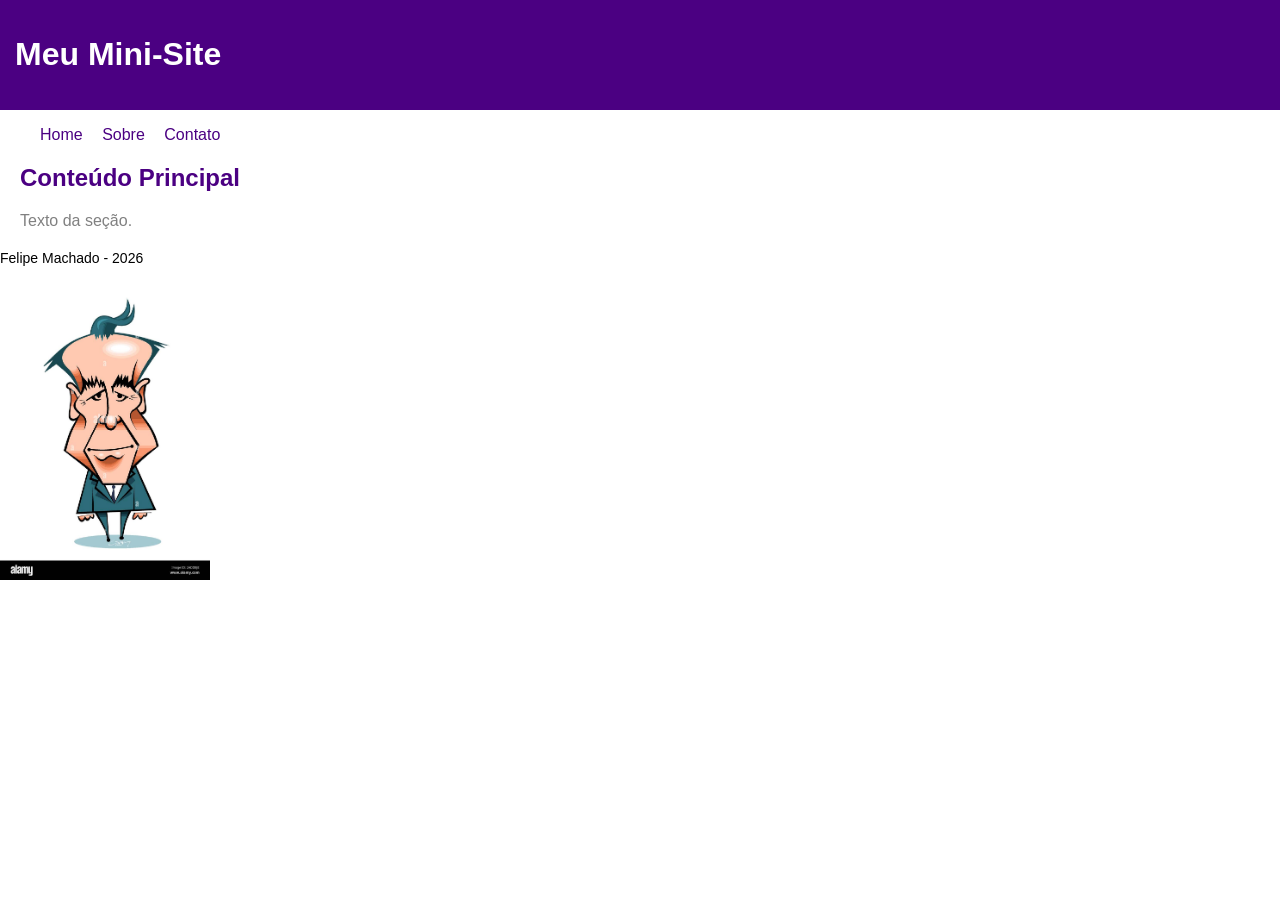
<file: index.html>
<!DOCTYPE html>
<html lang="pt-BR">

<head>
    <meta charset="UTF-8">
    <title>Mini-Site</title>
    <link rel="stylesheet" href="assets/css/style.css">
</head>

<body>
    <header>
        <h1>Meu Mini-Site</h1>
    </header>
    <nav>
        <ul>
            <li><a href="index.html">Home</a></li>
            <li><a href="sobre.html">Sobre</a></li>
            <li><a href="contato.html">Contato</a></li>
        </ul>
    </nav>
    <main>
        <section>
            <h2>Conteúdo Principal</h2>
            <p>Texto da seção.</p>
        </section>
    </main>
    <footer>
        <p>Felipe Machado - 2026</p>
        <img src="assets/img/perfil.jpg" height="300" alt="Foto de perfil">
    </footer>
</body>

</html
</file>
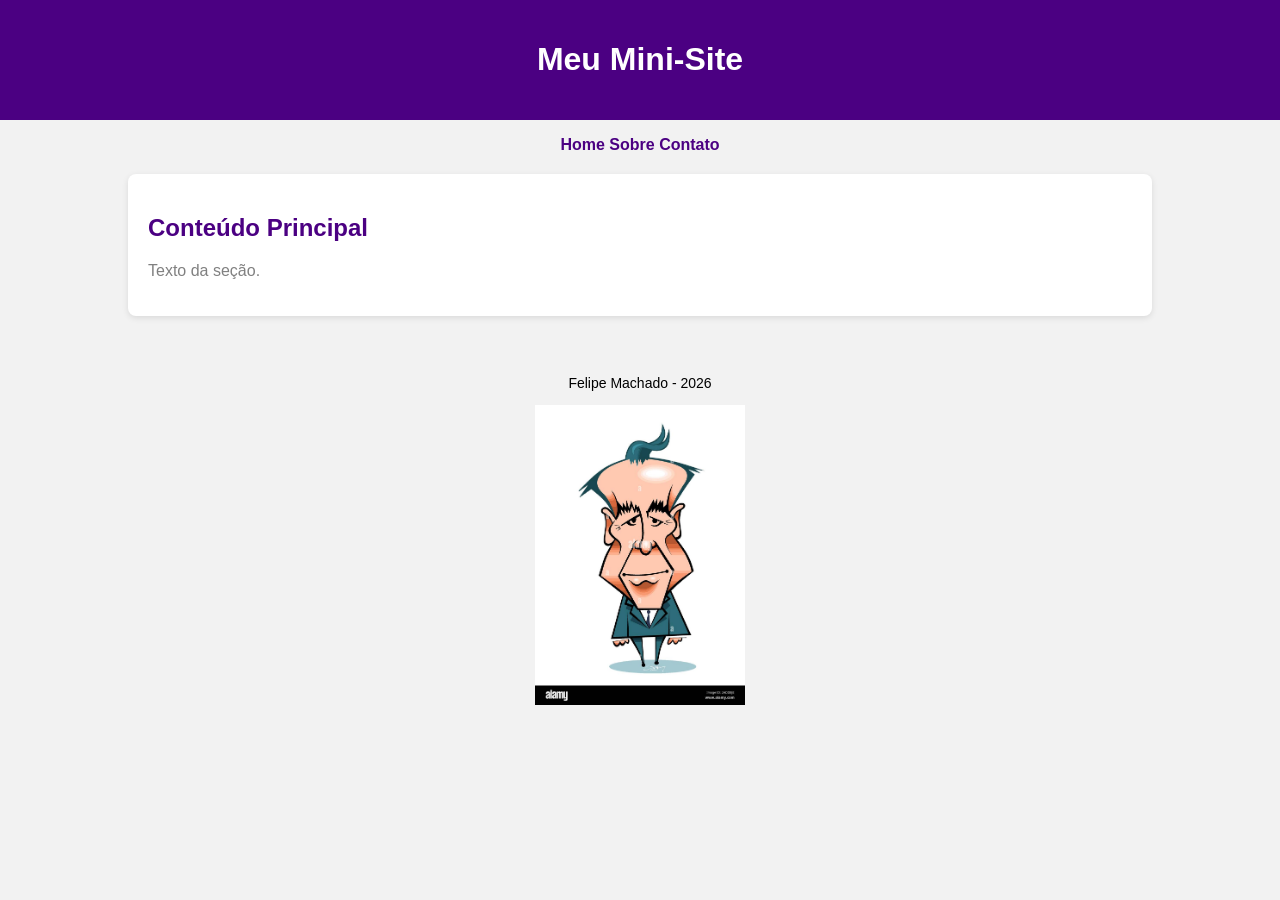
<file: roteiro04/index.html>
<!DOCTYPE html>
<html lang="pt-BR">

<head>
    <meta charset="UTF-8">
    <meta name="viewport" content="width=device-width, initial-scale=1.0">
    <title>Mini-Site</title>
    <link rel="stylesheet" href="assets/css/style.css">
</head>

<body>
    <header>
        <h1>Meu Mini-Site</h1>
    </header>
    <nav>
        <ul>
            <li><a href="index.html">Home</a></li>
            <li><a href="sobre.html">Sobre</a></li>
            <li><a href="contato.html">Contato</a></li>
        </ul>
    </nav>
    <main>
        <div class="container">
            <section>
                <h2>Conteúdo Principal</h2>
                <p>Texto da seção.</p>
            </section>
        </div>
    </main>
    <footer>
        <p>Felipe Machado - 2026</p>
        <img src="assets/img/perfil.jpg" height="300" alt="Foto de perfil">
    </footer>
</body>

</html>
</file>
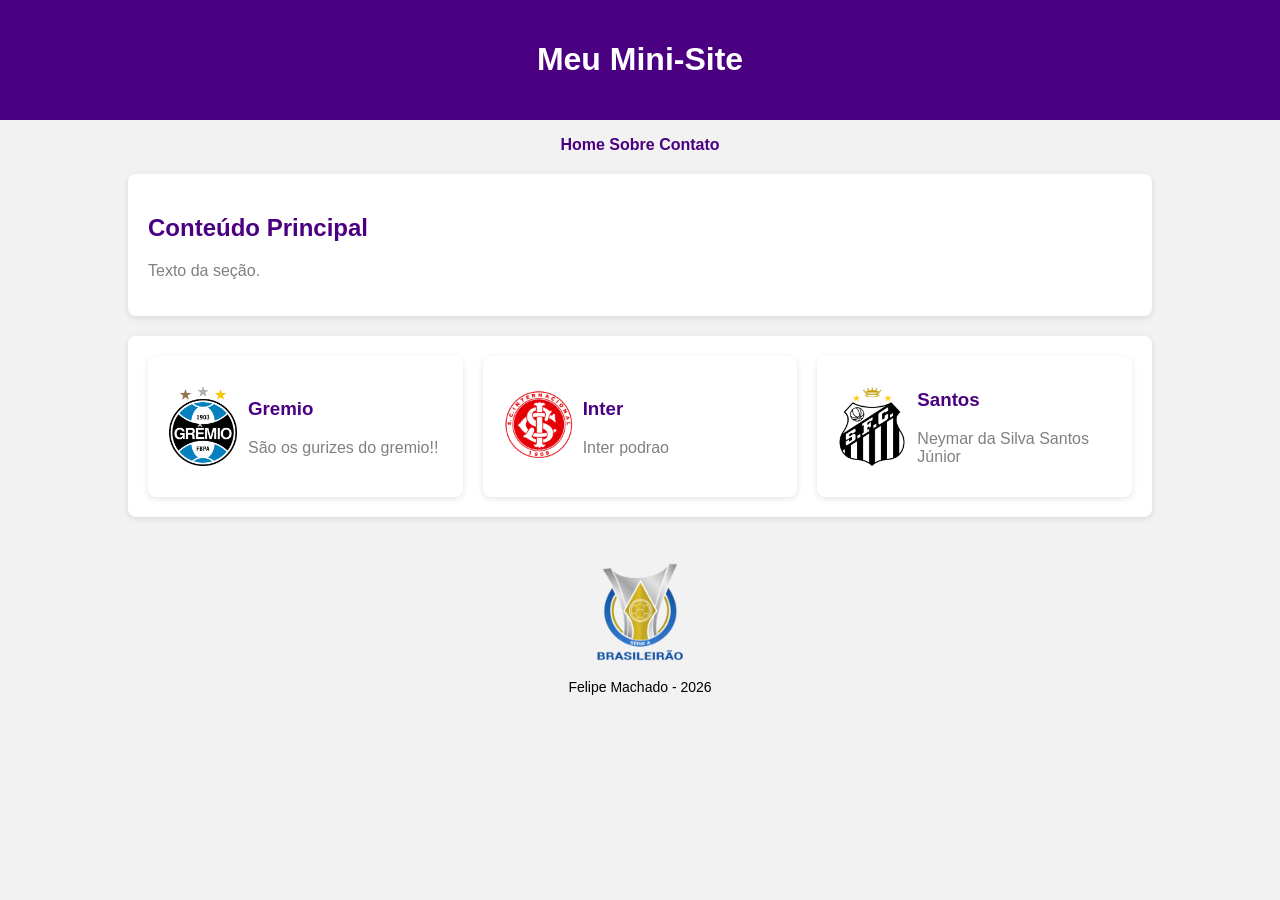
<file: roteiro05/index.html>
<!DOCTYPE html>
<html lang="pt-BR">

<head>
    <meta charset="UTF-8">
    <meta name="viewport" content="width=device-width, initial-scale=1.0">
    <title>Mini-Site</title>
    <link rel="stylesheet" href="assets/css/style.css">
</head>

<body>
    <header>
        <h1>Meu Mini-Site</h1>
    </header>
    <div class="container">
        <nav>
            <ul>
                <li><a href="index.html">Home</a></li>
                <li><a href="sobre.html">Sobre</a></li>
                <li><a href="contato.html">Contato</a></li>
            </ul>
        </nav>
        <main>
            <section>
                <h2>Conteúdo Principal</h2>
                <p>Texto da seção.</p>
            </section>
            <section class="cards">
                <div class="card">
                    <img src="assets/img/gremio.png" alt="Gremio">
                    <div class="descricao">
                        <h3>Gremio</h3>
                        <p>São os gurizes do gremio!!</p>
                    </div>
                </div>
                <div class="card">
                    <img src="assets/img/inter.png" alt="Inter">
                    <div class="descricao">
                        <h3>Inter</h3>
                        <p>Inter podrao</p>
                    </div>
                </div>
                <div class="card">
                    <img src="assets/img/santos.png" alt="Santos">
                    <div class="descricao">
                        <h3>Santos</h3>
                        <p>Neymar da Silva Santos Júnior</p>
                    </div>
                </div>
            </section>
        </main>
        <footer>
            <img src="assets/img/perfil.png" height="100" alt="Foto de perfil">
            <p>Felipe Machado - 2026</p>
        </footer>
    </div>
</body>

</html>
</file>
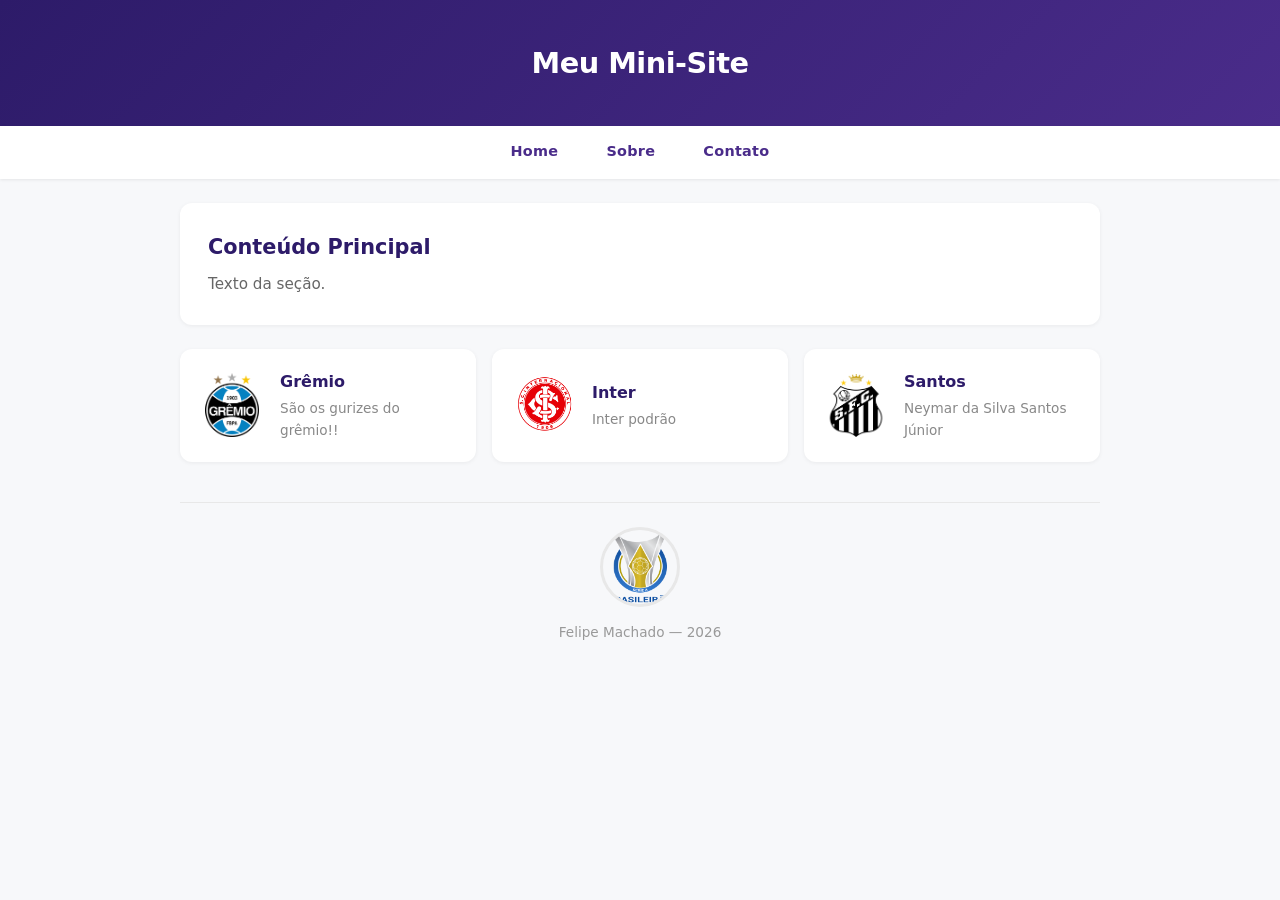
<file: roteiro06/index.html>
<!DOCTYPE html>
<html lang="pt-BR">

<head>
    <meta charset="UTF-8">
    <meta name="viewport" content="width=device-width, initial-scale=1.0">
    <title>Mini-Site</title>
    <link rel="stylesheet" href="assets/css/style.css">
</head>

<body>
    <header>
        <h1>Meu Mini-Site</h1>
    </header>
    <nav>
        <ul>
            <li><a href="index.html">Home</a></li>
            <li><a href="sobre.html">Sobre</a></li>
            <li><a href="contato.html">Contato</a></li>
        </ul>
    </nav>
    <div class="container">
        <main>
            <section>
                <h2>Conteúdo Principal</h2>
                <p>Texto da seção.</p>
            </section>
            <section class="cards">
                <div class="card">
                    <img src="assets/img/gremio.png" alt="Gremio">
                    <div class="descricao">
                        <h3>Grêmio</h3>
                        <p>São os gurizes do grêmio!!</p>
                    </div>
                </div>
                <div class="card">
                    <img src="assets/img/inter.png" alt="Inter">
                    <div class="descricao">
                        <h3>Inter</h3>
                        <p>Inter podrão</p>
                    </div>
                </div>
                <div class="card">
                    <img src="assets/img/santos.png" alt="Santos">
                    <div class="descricao">
                        <h3>Santos</h3>
                        <p>Neymar da Silva Santos Júnior</p>
                    </div>
                </div>
            </section>
        </main>
        <footer>
            <img src="assets/img/perfil.png" height="80" alt="Foto de perfil">
            <p>Felipe Machado &mdash; 2026</p>
        </footer>
    </div>
</body>

</html>
</file>
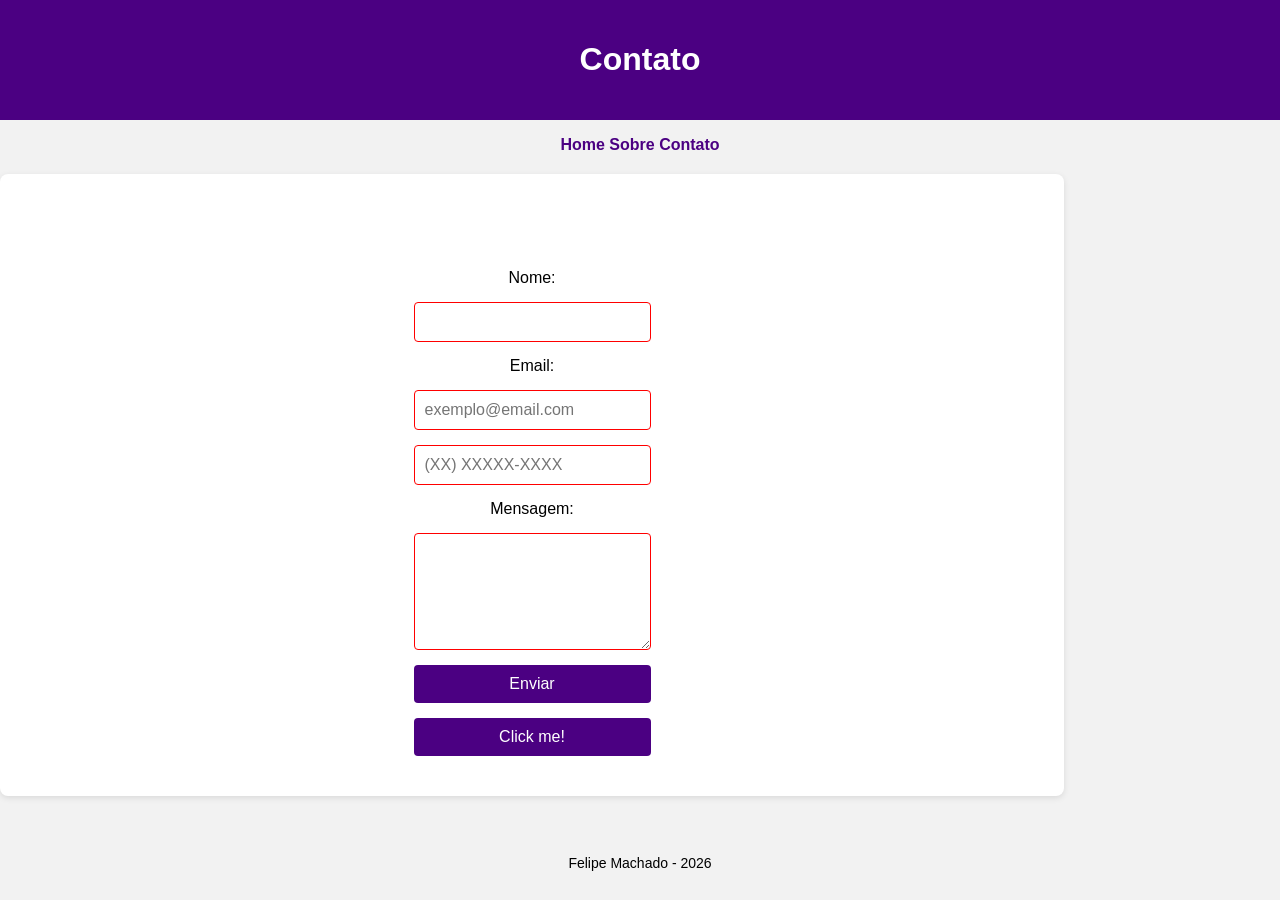
<file: roteiro05/contato.html>
<!DOCTYPE html>
<html lang="pt-BR">
<head>
    <meta charset="UTF-8">
    <meta name="viewport" content="width=device-width, initial-scale=1.0">
    <link rel="stylesheet" href="assets/css/style.css">
    <link rel="stylesheet" href="assets/css/contato.css">
    <title>Contato</title>
</head>
<body>
    <header>
        <h1>Contato</h1>
    </header>
    <nav>
        <ul>
            <li><a href="index.html">Home</a></li>
            <li><a href="sobre.html">Sobre</a></li>
            <li><a href="contato.html">Contato</a></li>
        </ul>
    </nav>
    <main>
        <section id="contato-sec">
            <form action="#">
                <h1 id="demo"></h1>

                <label for="nome">Nome:</label>
                <input type="text" id="nome" name="nome" required minlength="3">

                <label for="email">Email:</label>
                <input type="email" id="email" name="email" required placeholder="exemplo@email.com">

                <input type="tel" id="telefone" name="telefone" placeholder="(XX) XXXXX-XXXX" pattern="\(\d{2}\) \d{5}-\d{4}" required>

                <label for="mensagem">Mensagem:</label>
                <textarea id="mensagem" name="mensagem" rows="5" required></textarea>

                <button type="submit">Enviar</button>
                <button type="button" onclick="document.getElementById('demo').innerHTML = 'Hello World';">Click me!</button>
            </form>
        </section>
    </main>
    <footer>
        <p>Felipe Machado - 2026</p>
    </footer>
</body>
</html>
</file>
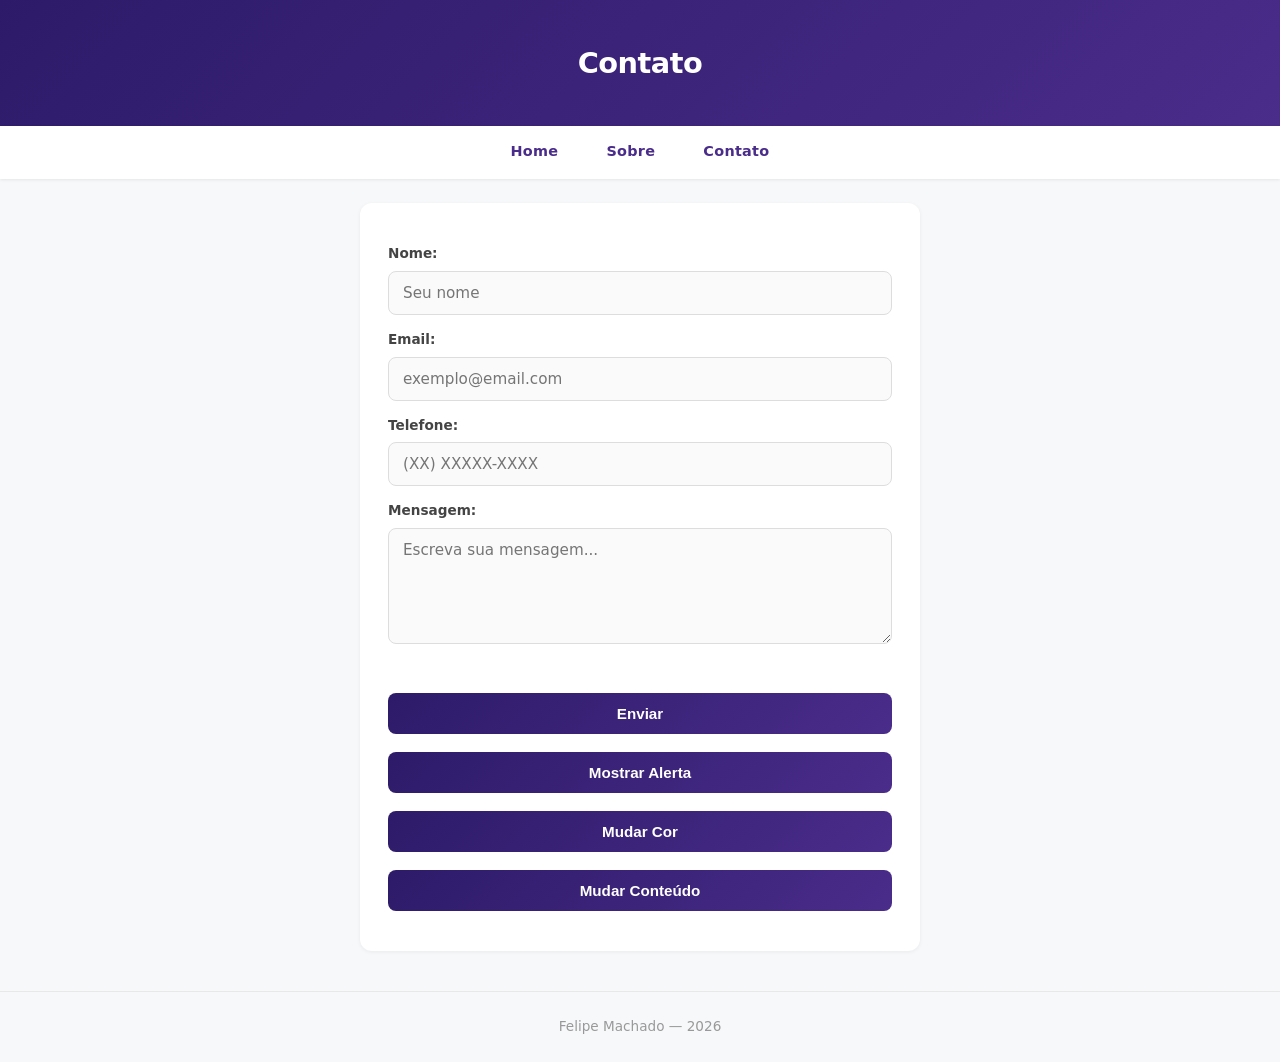
<file: roteiro06/contato.html>
<!DOCTYPE html>
<html lang="pt-BR">

<head>
    <meta charset="UTF-8">
    <meta name="viewport" content="width=device-width, initial-scale=1.0">
    <link rel="stylesheet" href="assets/css/style.css">
    <link rel="stylesheet" href="assets/css/contato.css">
    <title>Contato</title>
</head>

<body>
    <header>
        <h1>Contato</h1>
    </header>
    <nav>
        <ul>
            <li><a href="index.html">Home</a></li>
            <li><a href="sobre.html">Sobre</a></li>
            <li><a href="contato.html">Contato</a></li>
        </ul>
    </nav>
    <main>
        <section id="contato-sec">
            <form action="#">
                <label for="nome">Nome:</label>
                <input type="text" id="nome" name="nome" required minlength="3" placeholder="Seu nome">

                <label for="email">Email:</label>
                <input type="email" id="email" name="email" required placeholder="exemplo@email.com">

                <label for="telefone">Telefone:</label>
                <input type="tel" id="telefone" name="telefone" placeholder="(XX) XXXXX-XXXX"
                    pattern="\(\d{2}\) \d{5}-\d{4}" required>

                <label for="mensagem">Mensagem:</label>
                <textarea id="mensagem" name="mensagem" rows="5" required placeholder="Escreva sua mensagem..."></textarea>

                <p id="mensagem-sucesso"></p>
                <button type="submit">Enviar</button>
                
                <button type="button" id="btn-alerta">Mostrar Alerta</button>
                <button type="button" id="btn-cor">Mudar Cor</button>
                <button type="button" id="btn-conteudo">Mudar Conteúdo</button>
            </form>
        </section>
    </main>
    <footer>
        <p>Felipe Machado &mdash; 2026</p>
    </footer>

    <script type="module" src="./assets/js/script.js"></script>
</body>

</html>
</file>
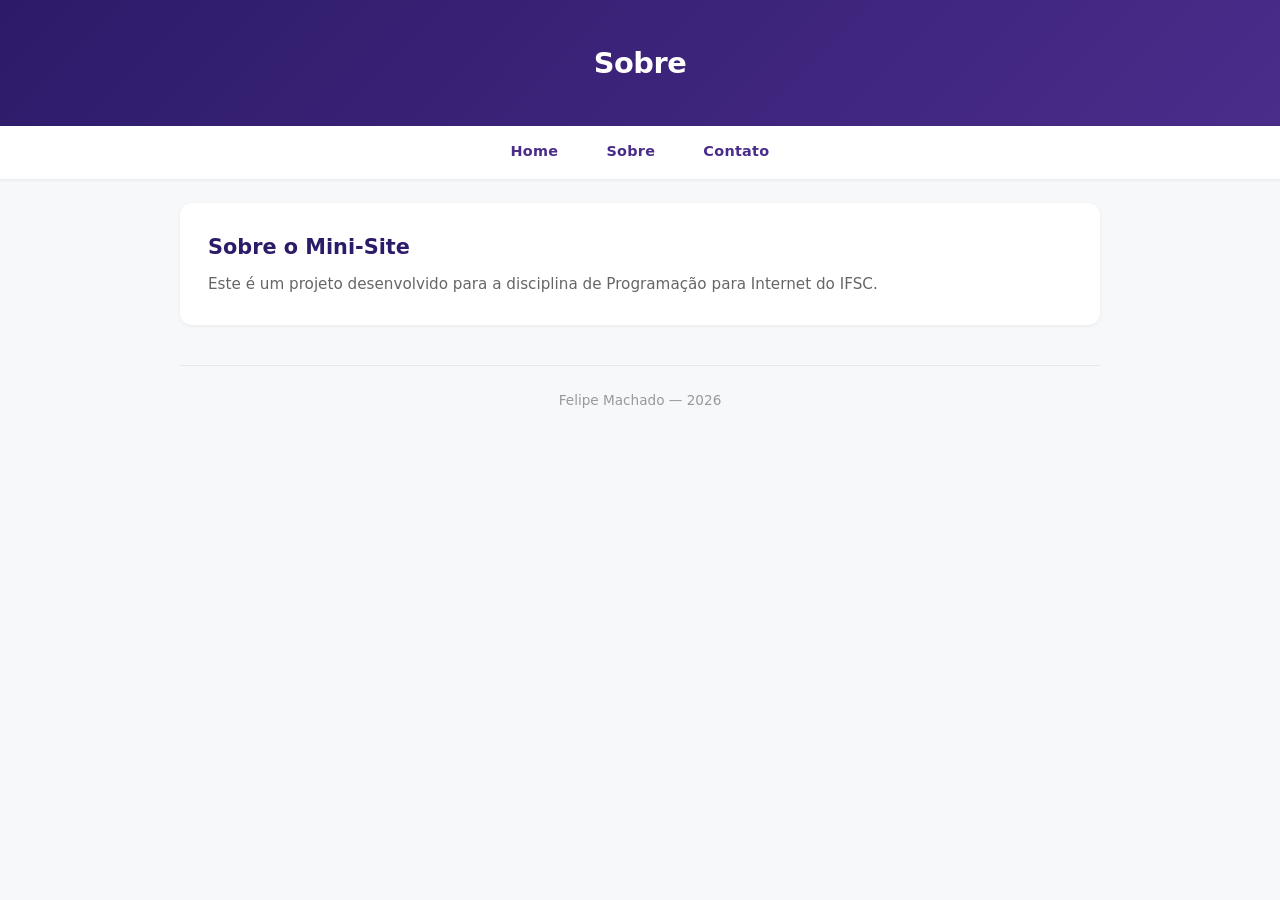
<file: roteiro06/sobre.html>
<!DOCTYPE html>
<html lang="pt-BR">

<head>
    <meta charset="UTF-8">
    <meta name="viewport" content="width=device-width, initial-scale=1.0">
    <title>Sobre</title>
    <link rel="stylesheet" href="assets/css/style.css">
</head>

<body>
    <header>
        <h1>Sobre</h1>
    </header>
    <nav>
        <ul>
            <li><a href="index.html">Home</a></li>
            <li><a href="sobre.html">Sobre</a></li>
            <li><a href="contato.html">Contato</a></li>
        </ul>
    </nav>
    <div class="container">
        <main>
            <section>
                <h2>Sobre o Mini-Site</h2>
                <p>Este é um projeto desenvolvido para a disciplina de Programação para Internet do IFSC.</p>
            </section>
        </main>
        <footer>
            <p>Felipe Machado &mdash; 2026</p>
        </footer>
    </div>
</body>

</html>
</file>
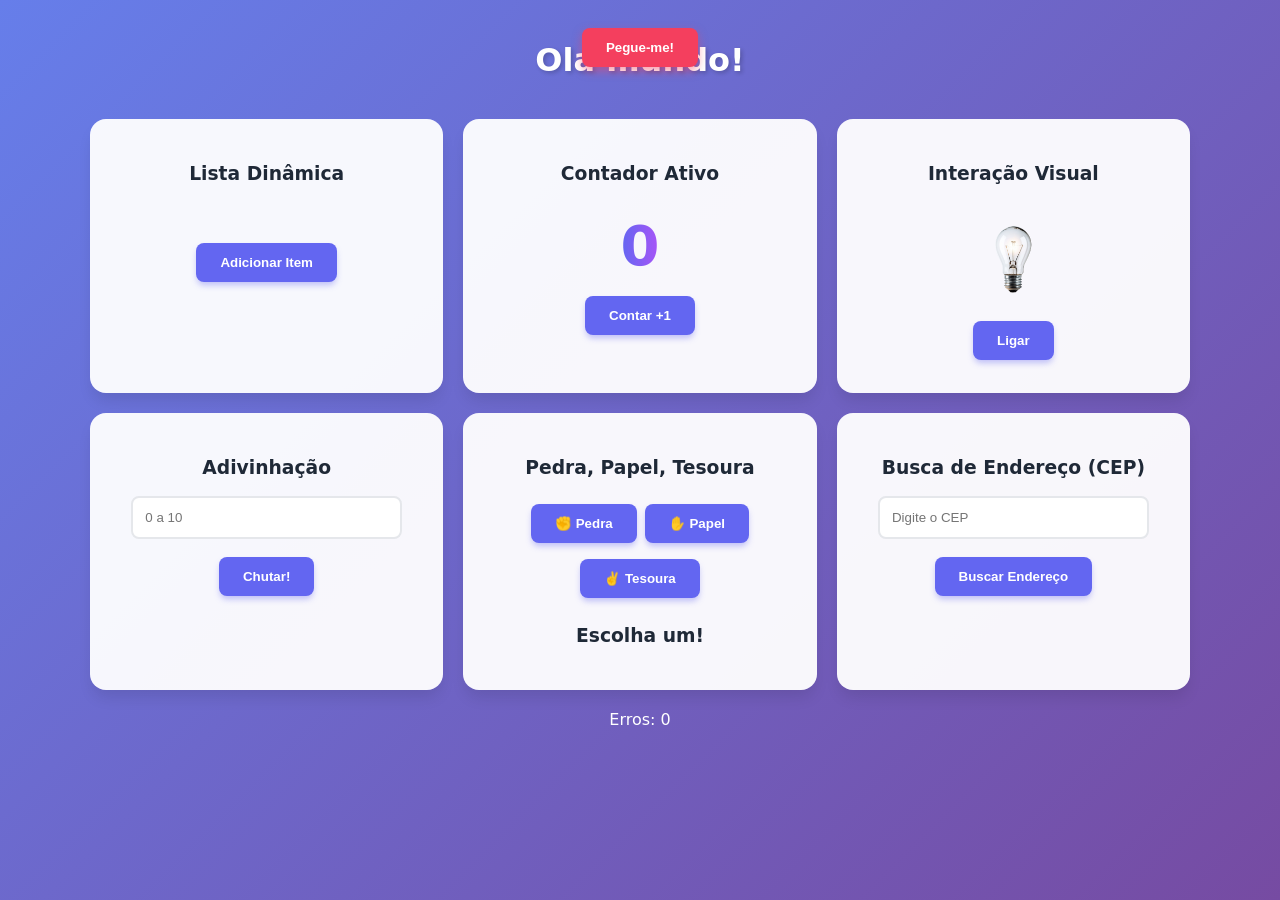
<file: roteiro07/dom-teste.html>
<!DOCTYPE html>
<html lang="pt-BR">
<head>
    <meta charset="UTF-8">
    <meta name="viewport" content="width=device-width, initial-scale=1.0">
    <title>Document</title>
    <link rel="stylesheet" href="style.css">
</head>
<body>
<h1 id="titulo">Olá mundo!</h1>

<div class="container">
    <section>
        <h3>Lista Dinâmica</h3>
        <ul id="minhaLista"></ul>
        <button id="add">Adicionar Item</button>
    </section>

    <section>
        <h3>Contador Ativo</h3>
        <h2 id="contador">0</h2>
        <button id="btnSoma">Contar +1</button>
    </section>

    <section>
        <h3>Interação Visual</h3>
        <img id="lampada" src="off.png" style="width:80px">
        <button id="btnInterruptor">Ligar</button>
    </section>

    <section>
        <h3>Adivinhação</h3>
        <input type="number" id="palpite" placeholder="0 a 10">
        <button id="btnChutar">Chutar!</button>
        <p id="feedback"></p>
    </section>

    <section>
        <h3>Pedra, Papel, Tesoura</h3>
        <div class="controles-jogo">
            <button onclick="jogar('pedra')">✊ Pedra</button>
            <button onclick="jogar('papel')">✋ Papel</button>
            <button onclick="jogar('tesoura')">✌️ Tesoura</button>
        </div>
        <h3 id="resultadoJogo">Escolha um!</h3>
    </section>

    <section>
        <h3>Busca de Endereço (CEP)</h3>
        <input type="text" id="cep" placeholder="Digite o CEP">
        <button onclick="atualizarCEP()">Buscar Endereço</button>
        <p id="resultado"></p>
    </section>
</div>

<div style="color: white; margin-top: 20px;">
    Erros: <span id="contadorErros">0</span>
</div>
<button id="fugitivo">Pegue-me!</button>
</body>
<script>
    // contador
    let valor = 0;
    const display = document.getElementById("contador");
    // lista 
    const lista = document.getElementById("minhaLista");
    const botao = document.getElementById("add");
    // lampada
    const lampadaImg = document.getElementById("lampada");
    const interruptor = document.getElementById("btnInterruptor");
    let lampadaAcesa = false;
    // jogo secreto
    const numeroSecreto = Math.floor(Math.random() * 11);
    const palpiteInput = document.getElementById("palpite");
    const feedbackTexto = document.getElementById("feedback");
    const btnChutar = document.getElementById("btnChutar");
    // botao fugitivo
    const btnFugitivo = document.getElementById("fugitivo");
    const placar = document.getElementById("contadorErros");
    let erros = 0;
    // jogo de escolha
    const opcoes = ['pedra', 'papel', 'tesoura'];

    document.getElementById("btnSoma").addEventListener("click", () => {
        valor++;
        display.innerText = valor;
    });

    botao.addEventListener("click", () => {
        const novoItem = document.createElement("li");
        novoItem.innerText = "Novo Item na Lista";
        lista.appendChild(novoItem);
    });

    interruptor.addEventListener("click", () => {
        lampadaAcesa = !lampadaAcesa;
        lampadaImg.src = lampadaAcesa ? "on.png" : "off.png";
        interruptor.innerText = lampadaAcesa ? "Desligar" : "Ligar";
    });

    btnChutar.addEventListener("click", () => {
        const chute = Number(palpiteInput.value);
        if (chute === numeroSecreto) {
            feedbackTexto.innerText = " Parabéns! Você acertou!";
            feedbackTexto.style.color = "green";
        } else {
            feedbackTexto.innerText = chute > numeroSecreto ? "Muito alto!" : "Muito baixo!";
            feedbackTexto.style.color = "red";
        }
    });

    btnFugitivo.addEventListener("mouseover", () => {
        const x = Math.random() * (window.innerWidth - 100);
        const y = Math.random() * (window.innerHeight - 50);
        erros++;
        placar.innerText = erros;
        btnFugitivo.style.left = `${x}px`;
        btnFugitivo.style.top = `${y}px`;
    });

    btnFugitivo.addEventListener("click", () => alert(" Você me pegou!"));

    function jogar(player) {
        const pc = opcoes[Math.floor(Math.random() * 3)];
        const res = document.getElementById("resultadoJogo");
        if (player === pc) {
            res.innerText = `Empate! Ambos escolheram ${pc}`;
        } else if (
            (player === 'pedra' && pc === 'tesoura') ||
            (player === 'papel' && pc === 'pedra') ||
            (player === 'tesoura' && pc === 'papel')
        ) {
            res.innerText = `Você Ganhou! ${player} vence ${pc}`;
        } else {
            res.innerText = `Você Perdeu! ${pc} vence ${player}`;
        }
    }

    function atualizarCEP() {
        const cep = document.getElementById("cep").value;
        fetch(`https://viacep.com.br/ws/${cep}/json/`)
            .then(response => response.json())
            .then(dados => {
                if (dados.erro) {
                    document.getElementById("resultado").innerText = "Erro!";
                } else {
                    document.getElementById("resultado").innerText =
                    `${dados.logradouro}, ${dados.localidade}`;
                }
            });
    }
</script>
</html>
</file>
<file: assets/css/style.css>
body {
    font-family: Arial, sans-serif;
    margin: 0;
}

header {
    background-color: indigo;
    color: white;
    padding: 15px;
}

nav ul {
    list-style: none;
}

nav li {
    display: inline;
    margin-right: 15px;
}

nav li a {
    color: indigo;
    text-decoration: none;
}

nav li a:hover {
    color: indianred;
}

section {
    margin: 20px;

    h2 {
        color: indigo;
    }

    p {
        color: gray;
    }
}

footer {
    margin-top: 20px;
    font-size: 14px;
}
</file>
<file: roteiro04/assets/css/style.css>
body {
    font-family: Arial, sans-serif;
    margin: 0;
    background-color: #f2f2f2;
}

.container {
    width: 80%;
    margin: 0 auto;
}

header {
    background-color: indigo;
    color: white;
    padding: 20px;
    text-align: center;
}

nav ul {
    list-style: none;
    padding: 0;
    text-align: center;
}

nav li {
    display: inline;
    margin-right: 0 15px;
}

nav li a {
    color: indigo;
    text-decoration: none;
    font-weight: bolder;
}

nav li a:hover {
    color: indianred;
}

section {
    padding: 20px;
    margin-top: 20px;
    border-radius: 8px;
    background-color: white;
    box-shadow: 0px 2px 6px rgba(0,0,0,0.1);

    h2 {
        color: indigo;
    }

    p {
        color: gray;
    }
}

footer {
    margin-top: 30px;
    font-size: 14px;
    padding: 15px;
    text-align: center;
}
</file>
<file: roteiro05/assets/css/style.css>
body {
    font-family: Arial, sans-serif;
    margin: 0;
    background-color: #f2f2f2;
}

.container {
    width: 80%;
    margin: 0 auto;
}

header {
    background-color: indigo;
    color: white;
    padding: 20px;
    text-align: center;
}

nav {
    ul {
        list-style: none;
        padding: 0;
        text-align: center;
    }

    li {
        display: inline;
        margin-right: 0 15px;

        a {
            color: indigo;
            text-decoration: none;
            font-weight: bolder;

            &:hover {
                color: indianred;
            }
        }

    }
} 

section {
    padding: 20px;
    margin-top: 20px;
    border-radius: 8px;
    background-color: white;
    box-shadow: 0px 2px 6px rgba(0,0,0,0.1);

    h2 {
        color: indigo;
    }

    p {
        color: gray;
    }
}

footer {
    margin-top: 30px;
    font-size: 14px;
    padding: 15px;
    text-align: center;
}

.cards {
    display: flex;
    gap: 20px;
    margin-top: 20px;

    &:hover {
        box-shadow: 0px 4px 12px rgba(0,0,0,0.2);
        transition: all .3s ease-in-out;
    }
    
    .card {
        flex: 1;
        background-color: white;
        padding: 15px;
        border-radius: 8px;
        box-shadow: 0px 2px 6px rgba(0,0,0,0.1);
        display: flex;
        align-items: center;
        gap: 5px;
        transition: .3s ease-in-out;
        
        &:hover {
            background-color: rgb(251, 244, 255);
        }

        h3 {
            color: indigo;
        }

        p {
            color: gray;
        }

        img {
            width: 80px;
            height: 80px;
            object-fit: contain;
        }
    }
}

@media screen and (max-width: 768px) {
    .cards {
        flex-direction: column;
    }
    
}
</file>
<file: roteiro06/assets/css/style.css>
* {
    margin: 0;
    padding: 0;
    box-sizing: border-box;
}

body {
    font-family: 'Segoe UI', system-ui, -apple-system, sans-serif;
    margin: 0;
    background-color: #f7f8fa;
    color: #333;
    line-height: 1.6;
}

.container {
    max-width: 960px;
    margin: 0 auto;
    padding: 0 20px;
}

header {
    background: linear-gradient(135deg, #2d1b69, #4a2c8a);
    color: white;
    padding: 40px 20px;
    text-align: center;

    h1 {
        font-size: 1.8rem;
        font-weight: 700;
        letter-spacing: -0.5px;
    }
}

nav {
    background-color: white;
    box-shadow: 0 1px 3px rgba(0, 0, 0, 0.08);
    position: sticky;
    top: 0;
    z-index: 10;

    ul {
        list-style: none;
        padding: 0;
        display: flex;
        justify-content: center;
        gap: 8px;
        margin: 0;
    }

    li {
        a {
            display: block;
            padding: 14px 20px;
            color: #4a2c8a;
            text-decoration: none;
            font-weight: 600;
            font-size: 0.9rem;
            letter-spacing: 0.3px;
            border-bottom: 2px solid transparent;
            transition: all 0.2s ease;

            &:hover {
                color: #2d1b69;
                border-bottom-color: #4a2c8a;
                background-color: #f9f7fd;
            }
        }
    }
}

section {
    padding: 28px;
    margin-top: 24px;
    border-radius: 12px;
    background-color: white;
    box-shadow: 0 1px 4px rgba(0, 0, 0, 0.06);

    h2 {
        color: #2d1b69;
        font-size: 1.3rem;
        margin-bottom: 8px;
    }

    p {
        color: #666;
        font-size: 0.95rem;
    }
}

footer {
    margin-top: 40px;
    padding: 24px;
    text-align: center;
    border-top: 1px solid #e8e8e8;

    img {
        border-radius: 50%;
        margin-bottom: 8px;
        border: 3px solid #e8e8e8;
    }

    p {
        font-size: 0.85rem;
        color: #999;
    }
}

.cards {
    display: flex;
    gap: 16px;
    padding: 0;
    background: transparent;
    box-shadow: none;

    .card {
        flex: 1;
        background-color: white;
        padding: 20px;
        border-radius: 12px;
        box-shadow: 0 1px 4px rgba(0, 0, 0, 0.06);
        display: flex;
        align-items: center;
        gap: 16px;
        transition: transform 0.2s ease, box-shadow 0.2s ease;

        &:hover {
            transform: translateY(-2px);
            box-shadow: 0 4px 16px rgba(0, 0, 0, 0.1);
        }

        h3 {
            color: #2d1b69;
            font-size: 1rem;
            margin-bottom: 4px;
        }

        p {
            color: #888;
            font-size: 0.85rem;
        }

        img {
            width: 64px;
            height: 64px;
            object-fit: contain;
            flex-shrink: 0;
        }
    }
}

@media screen and (max-width: 768px) {
    .cards {
        flex-direction: column;
    }

    header h1 {
        font-size: 1.4rem;
    }
}
</file>
<file: roteiro05/assets/css/contato.css>
#contato-sec {
    display: flex;
    padding: 40px 20px;
    text-align: center;
    width: 80%;

    justify-self: center;

    align-items: center;
    justify-content: center;

    h2 {
        color: indigo;
        margin-bottom: 20px;
    }

}

form {
    display: flex;
    flex-direction: column;
    gap: 15px;

    input, textarea {
        padding: 10px;
        border: 1px solid #ccc;
        border-radius: 4px;
        font-size: 16px;

        &:invalid {
            border-color: red;
        }
    }

    button {
        padding: 10px;
        background-color: indigo;
        color: white;
        border: none;
        border-radius: 4px;
        font-size: 16px;
        cursor: pointer;
    
        &:hover {
            background-color: rgb(75, 0, 130);
            transition: background-color .3s ease-in-out;
        }
    }
}

@media screen and (max-width: 600px) {
    #contato-sec {
        width: 100%;
        padding: 20px;
    }

    form {
        gap: 10px;
    }
}
</file>
<file: roteiro06/assets/css/contato.css>
#contato-sec {
    display: flex;
    padding: 40px 28px;
    max-width: 560px;
    margin: 24px auto 0;
    border-radius: 12px;
    background-color: white;
    box-shadow: 0 1px 4px rgba(0, 0, 0, 0.06);
    justify-content: center;

    h2 {
        color: #2d1b69;
        margin-bottom: 20px;
    }
}

form {
    display: flex;
    flex-direction: column;
    gap: 14px;
    width: 100%;

    label {
        font-size: 0.85rem;
        font-weight: 600;
        color: #444;
        margin-bottom: -8px;
    }

    input, textarea {
        padding: 12px 14px;
        border: 1px solid #ddd;
        border-radius: 8px;
        font-size: 0.95rem;
        font-family: inherit;
        background-color: #fafafa;
        transition: border-color 0.2s ease, box-shadow 0.2s ease;

        &:focus {
            outline: none;
            border-color: #4a2c8a;
            box-shadow: 0 0 0 3px rgba(74, 44, 138, 0.1);
            background-color: white;
        }

        &:invalid:not(:placeholder-shown):not(:focus) {
            border-color: #e74c3c;
        }
    }

    button {
        padding: 12px;
        background: linear-gradient(135deg, #2d1b69, #4a2c8a);
        color: white;
        border: none;
        border-radius: 8px;
        font-size: 0.95rem;
        font-weight: 600;
        cursor: pointer;
        margin-top: 4px;
        transition: opacity 0.2s ease, transform 0.2s ease;

        &:hover {
            opacity: 0.9;
            transform: translateY(-1px);
        }

        &:active {
            transform: translateY(0);
        }
    }

    #mensagem-sucesso {
        color: #27ae60;
        font-weight: 600;
        font-size: 0.9rem;
        min-height: 1.2em;
    }
}

@media screen and (max-width: 600px) {
    #contato-sec {
        margin: 16px;
        padding: 24px 20px;
    }

    form {
        gap: 10px;
    }
}
</file>
<file: roteiro07/style.css>
:root {
    --primary: #6366f1;
    --bg-gradient: linear-gradient(135deg, #667eea 0%, #764ba2 100%);
    --card-bg: rgba(255, 255, 255, 0.95);
    --text-main: #1f2937;
}

body {
    font-family: 'Inter', system-ui, -apple-system, sans-serif;
    background: var(--bg-gradient);
    background-attachment: fixed;
    color: var(--text-main);
    margin: 0;
    padding: 20px;
    display: flex;
    flex-direction: column;
    align-items: center;
}

h1#titulo {
    color: white;
    text-shadow: 2px 2px 4px rgba(0,0,0,0.2);
    margin-bottom: 40px;
}

/* Container principal para organizar os itens em blocos */
.container {
    display: grid;
    grid-template-columns: repeat(auto-fit, minmax(300px, 1fr));
    gap: 20px;
    width: 100%;
    max-width: 1100px;
}

/* Estilo dos Cards (cada funcionalidade ganha um) */
section {
    background: var(--card-bg);
    padding: 25px;
    border-radius: 16px;
    box-shadow: 0 10px 15px -3px rgba(0, 0, 0, 0.1);
    display: flex;
    flex-direction: column;
    align-items: center;
    text-align: center;
    transition: transform 0.2s;
}

section:hover {
    transform: translateY(-5px);
}

/* Botões Modernos */
button {
    background: var(--primary);
    color: white;
    border: none;
    padding: 12px 24px;
    border-radius: 8px;
    font-weight: 600;
    cursor: pointer;
    transition: all 0.2s;
    margin: 8px 4px;
    box-shadow: 0 4px 6px -1px rgba(99, 102, 241, 0.4);
}

button:hover {
    filter: brightness(1.1);
    box-shadow: 0 6px 12px -1px rgba(99, 102, 241, 0.5);
}

/* Inputs Refinados */
input {
    width: 80%;
    padding: 12px;
    border: 2px solid #e5e7eb;
    border-radius: 8px;
    margin-bottom: 10px;
    transition: border-color 0.2s;
}

input:focus {
    border-color: var(--primary);
    outline: none;
}

/* Lista Personalizada */
#minhaLista {
    list-style: none;
    padding: 0;
    width: 100%;
}

#minhaLista li {
    background: #f3f4f6;
    margin: 4px 0;
    padding: 8px;
    border-radius: 6px;
    font-size: 0.9rem;
}

/* Estilos Específicos */
#contador {
    font-size: 3.5rem;
    font-weight: 800;
    margin: 10px 0;
    background: linear-gradient(to right, #6366f1, #a855f7);
    -webkit-background-clip: text;
    -webkit-text-fill-color: transparent;
}

#lampada {
    transition: filter 0.3s;
    margin: 15px 0;
}

#fugitivo {
    position: fixed; /* Mudei para fixed para ele não quebrar o layout do card */
    background: #f43f5e;
    box-shadow: 0 4px 10px rgba(244, 63, 94, 0.5);
    z-index: 999;
}

/* Organização do Jogo Pedra/Papel/Tesoura */
.controles-jogo {
    display: flex;
    flex-wrap: wrap;
    justify-content: center;
}
</file>
